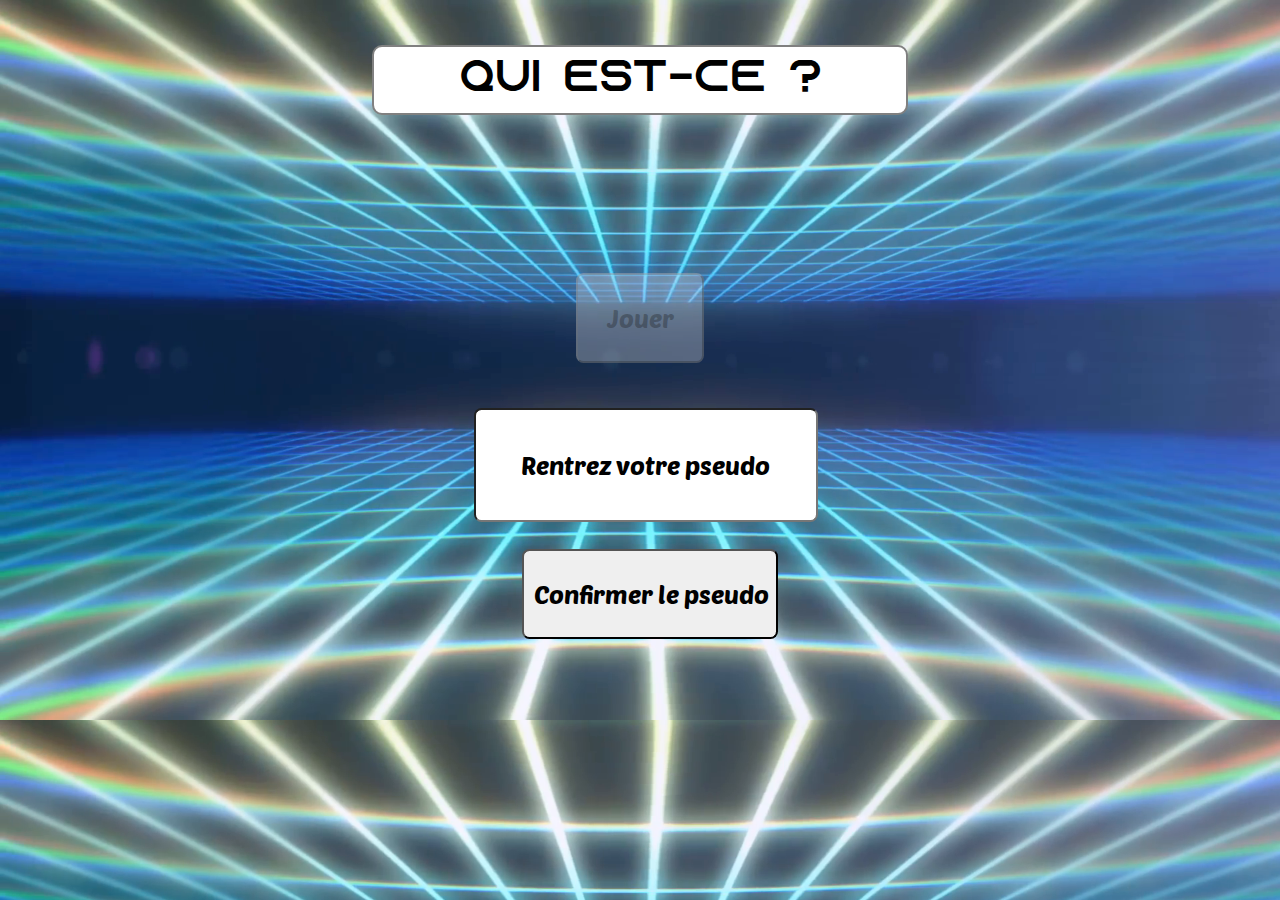
<file: index.html>
<!DOCTYPE html>
<html>
	<head>
	<!--définition du codage des caractères-->
	<meta http-equiv="Content-type" content="text/html" charset="UTF-8"/>
	<!--donne le nom de l'onglet-->
	<title>Qui est-ce ? | Accueil</title>
	<!--permet d'accéder au fichier CSS-->
	<link rel="stylesheet" href="css/styleaccueil.css"/>
	<script type="text/javascript" src="javascript/javascriptaccueil.js"></script>
	</head>
	<body>
		<div id="titre">Qui est-ce ?</div>
		<div id="boutons">
			<input type="button" id="boutonjouer" value="Jouer"/>
			<input type="text" id="rentrerpseudo" value="Rentrez votre pseudo"/>
			<input type="button" id="boutonconfirmerpseudo" value="Confirmer le pseudo"/>
		</div>
	</body>
</html>
</file>
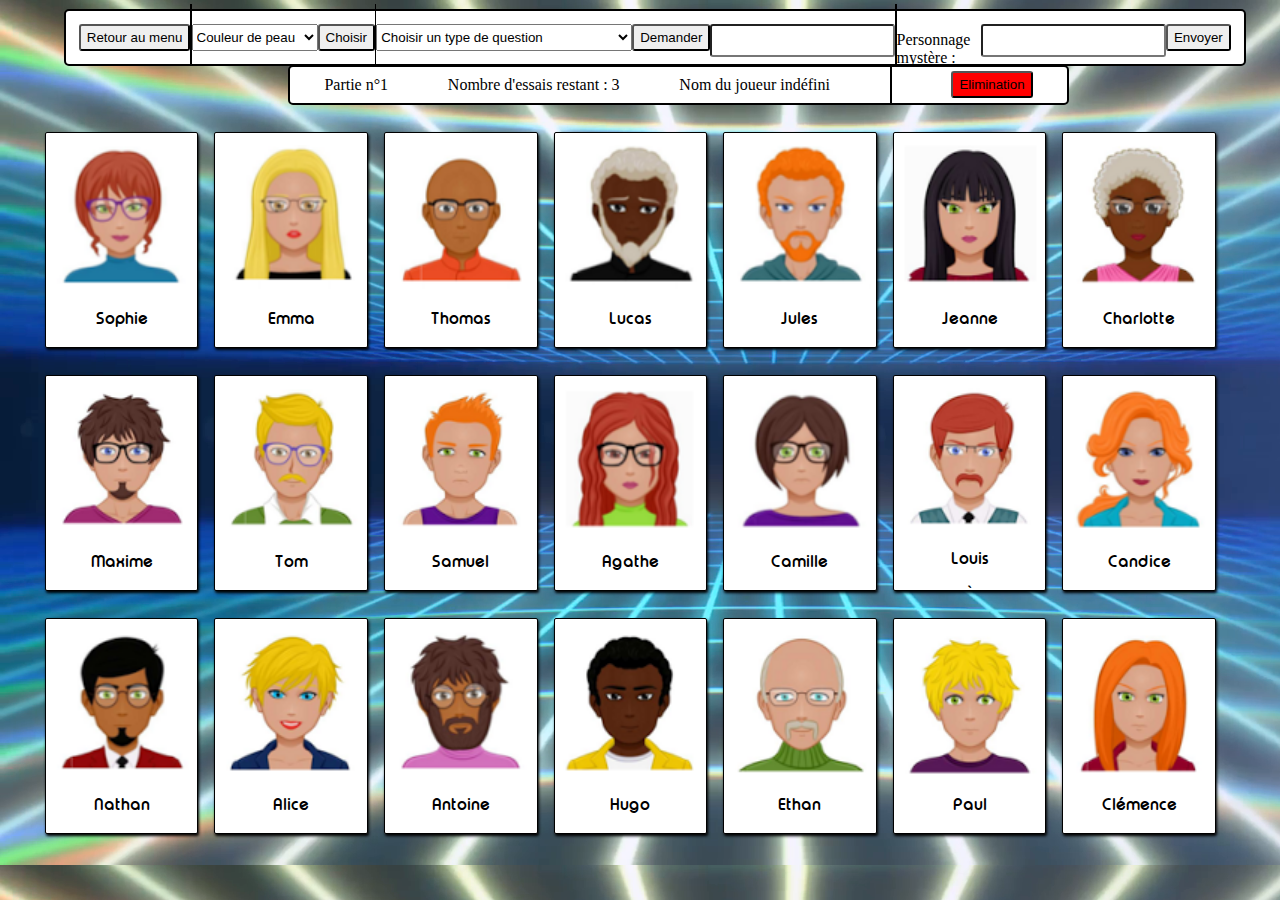
<file: html/jeu.html>
<!DOCTYPE html>
<html>
	<head>
	<!--définition du codage des caractères-->
	<meta http-equiv="Content-type" content="text/html" charset="UTF-8"/>
	<!--donne le nom de l'onglet-->
	<title>Qui est-ce ? | En jeu</title>
	<!--permet d'accéder au fichier CSS-->
	<link rel="stylesheet" href="../css/stylejeu.css"/>
	<script type="text/javascript" src="../javascript/javascriptjeu.js"></script>
	</head>
	<body>
		<div id="barresuperieure">
			<input type="button" id="boutonretour" value="Retour au menu"/>
			<div id="separation"></div>
			<FORM>
				<SELECT name="question" size="1" id="listetype">
					<option>Couleur de peau
					<option>Sexe
					<option>Cheveux
					<option>Couleur des yeux
					<option>Lunettes
				</SELECT>
			</FORM>
			<input type="button" id="choisirtypequestion" value="Choisir"/>
			<div id="separation"></div>
			<FORM>
				<SELECT name="question" size="1" id="listequestions">
					<option id="default">Choisir un type de question
					<option id="peaublanc" class="peau">Le personnage mystère a la peau blanche.
					<option id="peaunoir" class="peau">Le personnage mystère a la peau noire.
					<option id="sexehomme" class="sexe">Le personnage mystère est un homme.
					<option id="sexefemme" class="sexe">Le personnage mystère est une femme.
					<option id="cheveuxbrun" class="cheveux">Le personnage a des cheveux bruns.
					<option id="cheveuxchatain" class="cheveux">Le personnage a des cheveux chatains.
					<option id="cheveuxroux" class="cheveux">Le personnage a des cheveux roux.
					<option id="cheveuxblond" class="cheveux">Le personnage a des cheveux blonds.
					<option id="cheveuxnoir" class="cheveux">Le personnage a des cheveux noirs.
					<option id="cheveuxgris" class="cheveux">Le personnage a des cheveux gris.
					<option id="yeuxbleufonce" class="yeux">Le personnage a des yeux bleu foncé.
					<option id="yeuxbleuclair" class="yeux">Le personnage a des yeux bleu clair.
					<option id="yeuxmarron" class="yeux">Le personnage a des yeux marrons.
					<option id="yeuxvert" class="yeux">Le personnage a des yeux verts.
					<option id="yeuxjaune" class="yeux">Le personnage a des yeux jaunes.
					<option id="lunettesoui" class="lunettes">Le personnage porte des lunettes.
					<option id="lunettesnon" class="lunettes">Le personnage ne porte pas de lunettes.
				</SELECT>
			</FORM>
			<input type="button" id="boutoninterro" value="Demander"/>
			<input type="text" value=" " id="reponsequestion" readonly="true"/>
			<div id="separation"></div>
			<p>Personnage mystère :</p>
			<input type="text" id="reponseperso"/>
			<input type="button" value="Envoyer" id="boutonenvoyer"/>
		</div>
		<div id="barreinferieure">
			<div id="nombrepartie">Partie n°1</div><div id="essais">Nombre d'essais restant : 3</div><div id="nomjoueur">Nom du joueur : Test Test</div><div id="separation"></div><input type="button" id="boutonmodeeliminer" value="Elimination"/>
		</div>
		<div id="zoneicones">
			<div id="ligne1">
				<button id="perso1" class="perso">
					<img src="../donnees/1.png"/><h3>Sophie</h3>
				</button>
				<button id="perso2" class="perso" >
					<img src="../donnees/2.png"/><h3>Emma</h3>
				</button>
				<button id="perso3" class="perso" >
					<img src="../donnees/3.png"/><h3>Thomas</h3>
				</button>
				<button id="perso4" class="perso" >
					<img src="../donnees/4.png"/><h3>Lucas</h3>
				</button>
				<button id="perso5" class="perso" >
					<img src="../donnees/5.png"/><h3>Jules</h3>
				</button>
				<button id="perso6" class="perso" >
					<img src="../donnees/6.png"/><h3>Jeanne</h3>
				</button>
				<button id="perso7" class="perso" >
					<img src="../donnees/7.png"/><h3>Charlotte</h3>
				</button>
			</div>
			<div id="ligne2">
				<button id="perso8" class="perso" >
					<img src="../donnees/8.png"/><h3>Maxime</h3>
				</button>
				<button id="perso9" class="perso" >
					<img src="../donnees/9.png"/><h3>Tom</h3>
				</button>
				<button id="perso10" class="perso" >
					<img src="../donnees/10.png"/><h3>Samuel</h3>
				</button>
				<button id="perso11" class="perso" >
					<img src="../donnees/11.png"/><h3>Agathe</h3>
				</button>
				<button id="perso12" class="perso" >
					<img src="../donnees/12.png"/><h3>Camille</h3>
				</button>
				<button id="perso13" class="perso" >
					<img src="../donnees/13.png"/><h3>Louis</h3>`
				</button>
				<button id="perso14" class="perso" >
					<img src="../donnees/14.png"/><h3>Candice</h3>
				</button>
			</div>
			<div id="ligne3">
				<button id="perso15" class="perso" >
					<img src="../donnees/15.png"/><h3>Nathan</h3>
				</button>
				<button id="perso16" class="perso" >
					<img src="../donnees/16.png"/><h3>Alice</h3>
				</button>
				<button id="perso17" class="perso" >
					<img src="../donnees/17.png"/><h3>Antoine</h3>
				</button>
				<button id="perso18" class="perso" >
					<img src="../donnees/18.png"/><h3>Hugo</h3>
				</button>
				<button id="perso19" class="perso" >
					<img src="../donnees/19.png"/><h3>Ethan</h3>
				</button>
				<button id="perso20" class="perso" >
					<img src="../donnees/20.png"/><h3>Paul</h3>
				</button>
				<button id="perso21" class="perso" >
					<img src="../donnees/21.png"/><h3>Clémence</h3>
				</button>
			</div>
		</div>
	</body>
</html>
</file>
<file: css/styleaccueil.css>
@font-face {
	font-family: "Azonix";
	src: url("Azonix.otf") format('truetype');
}

@font-face {
	font-family: "policeboutons";
	src: url("PoetsenOne-Regular.ttf") format('truetype');
}

#image {
	margin-top : 25vh;
	margin-left : 25vw;
}

body {
	margin : 0;
	background-image : url(../donnees/fondaccueil.png);
	background-size : cover;
	height: auto;
}

#titre {
	margin: 0 auto;
	background-color : white;
	margin-top : 5vh;
	font-size : 45px;
	border : 2px solid grey;
	border-radius : 10px;
	padding : 10px;
	width : 40vw;
	text-align : center;
	font-family : "Azonix";
}

#boutons {
	margin-top : 17.5vh;
	width : 10vw;
	margin-left : 50vw;
	transform : translatex(-50%);
	display : flex;
	flex-direction : column;
}

#boutonjouer{
	width : 10vw;
	height : 10vh;
	font-size : 25px;
	padding : 10px;
	border-radius : 7.5px;
	font-family : "policeboutons";
}

#boutonconfirmerpseudo {
	margin-top : 3vh;
	margin-left: -4.25vw;
	width : 20vw;
	height : 10vh;
	font-size : 25px;
	padding : 10px;
	border-radius : 7.5px;
	font-family : "policeboutons";
}

#rentrerpseudo {
	text-align: center;
	margin-top : 5vh;
	margin-left : -8vw;
	width : 25vw;
	height : 10vh;
	font-size : 25px;
	padding : 10px;
	border-radius : 7.5px;
	font-family : "policeboutons";
}

h3 {
	margin-left : -20vw;
	width : 50vw;
	height : 10vh;
	font-size : 25px;
	padding : 10px;
	border-radius : 7.5px;
	color : white;
	font-family : "policeboutons";
}

#boutonregles {
	margin-top : 5vh;
}
</file>
<file: css/stylejeu.css>
@font-face {
	font-family: "Prenoms";
	src: url("Typo_Round_Bold_Demo.otf") format('truetype');
}

#listequestions {
	width : 20vw;
}

body {
	margin : 0;
	background-image : url(../donnees/fondaccueil.png);
	background-size : cover;
}

.perso {
	opacity : 0;
}

#listequestions option:not(default) {
	display : none;
}

p {
	margin-top : 0.75vh;
}

#reponsequestion {
	text-align : center;
}

#supprimerperso {
	background-color : red;
}

button:hover {
	background-color : red;
}

#barresuperieure {
	width : 90vw;
	background-color : white;
	margin-top : 1vh;
	margin-left : 5vw;
	margin-right : 10vw;
	display : flex;
	justify-content : space-around;
	flex-direction : row;
	padding : 1vw;
	border : 2px solid black;
	border-radius : 5px;
}

#barreinferieure {
	background-color : white;
	margin-top : -0.12vh;
	margin-left : 22.5vw;
	margin-right : 32.5vw;
	display : flex;
	width : 60vw;
	justify-content : space-around;
	flex-direction : row;
	padding : 0.5vh;
	border : 2px solid black;
	border-radius : 5px;
}

#barreinferieure div{
	margin-top : 0.5vh;
}

#barresuperieure input,SELECT,div {
	height : 3vh;
}

#barresuperieure #separation {
	margin-top : -2.25vh;
	height : 6.7vh;
	background-color: black;
	width : 0.15vw;
}

#barreinferieure #separation {
	margin-top : -0.50vh;
	height : 4.25vh;
	background-color: black;
	width : 0.15vw;
}

#zoneicones {
	width : 95vw;
	margin-left : 2.25vw;
	height : 85vh;
	margin-top : -0.5vh;
	display : flex;
	flex-direction : column;
}

#ligne1 {
	margin-top: 3.5vh;
}

#ligne1,#ligne2,#ligne3 {
	display : flex;
	flex-direction : row;
}

#ligne2, #ligne3 {
	margin-top : 24vh;
}

#ligne1 button, #ligne2 button, #ligne3 button {
	text-align : center;
	margin-left : 1.25vw;
	height : 24vh;
	width : 12vw;
	border : 1px solid black;
	border-radius : 2px;
	box-shadow : 1px 2px 3px;
	background-color : white;
	font-family : "prenoms";
}

#ligne1 button img, #ligne2 button img, #ligne3 button img{
	margin-top : 1vh;
	width : 11vw;
	height : 16vh;
}

#ligne1 button:hover, #ligne2 button:hover, #ligne3 button:hover {
	-webkit-transform: scale(1.3);
	transform: scale(1.3);
	transition : 1s;
}

input, form {
	border-radius : 3px;
}
</file>
